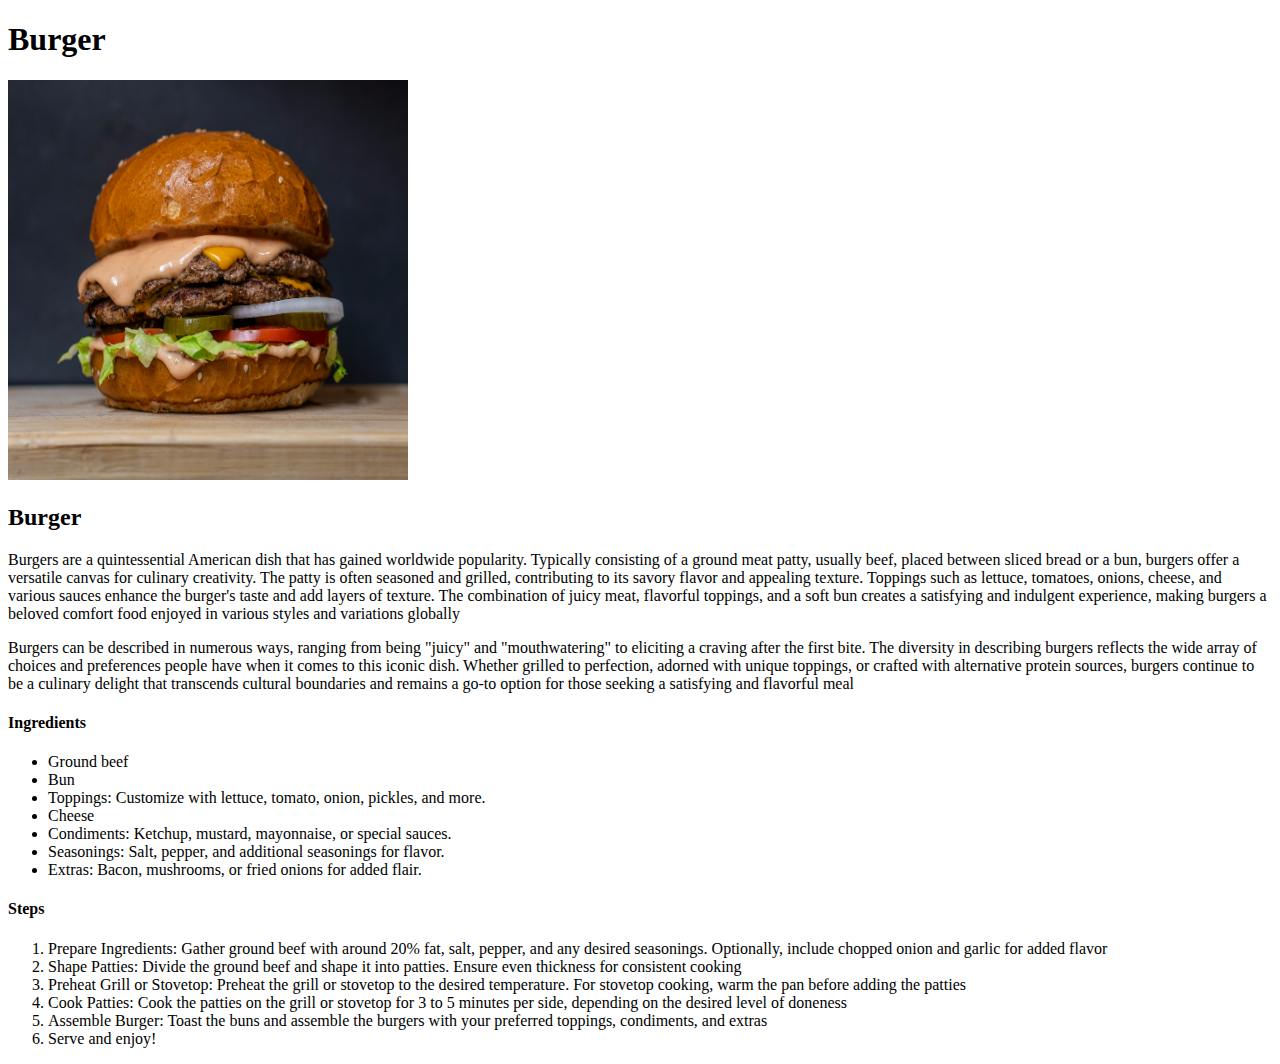
<file: burger.html>
<!DOCTYPE html>
<html lang="en">
<head>
    <meta charset="UTF-8">
    <meta name="viewport" content="width=device-width, initial-scale=1.0">
    <title>Lasagna</title>
</head>
    <body>
        <h1>Burger</h1>

        <img src="burger.jpg" alt="Burger" width="400" height="400">
        <h2>Burger</h2>
        <p>Burgers are a quintessential American dish that has gained worldwide popularity. Typically consisting of a ground meat patty, usually beef, placed between sliced bread or a bun, burgers offer a versatile canvas for culinary creativity. The patty is often seasoned and grilled, contributing to its savory flavor and appealing texture. Toppings such as lettuce, tomatoes, onions, cheese, and various sauces enhance the burger's taste and add layers of texture. The combination of juicy meat, flavorful toppings, and a soft bun creates a satisfying and indulgent experience, making burgers a beloved comfort food enjoyed in various styles and variations globally</p>
        <p>Burgers can be described in numerous ways, ranging from being "juicy" and "mouthwatering" to eliciting a craving after the first bite. The diversity in describing burgers reflects the wide array of choices and preferences people have when it comes to this iconic dish. Whether grilled to perfection, adorned with unique toppings, or crafted with alternative protein sources, burgers continue to be a culinary delight that transcends cultural boundaries and remains a go-to option for those seeking a satisfying and flavorful meal</p>
        <h4>Ingredients</h4>
        <ul>
            <li>Ground beef</li>
            <li>Bun</li>
            <li>Toppings: Customize with lettuce, tomato, onion, pickles, and more.</li>
            <li>Cheese</li>
            <li>Condiments: Ketchup, mustard, mayonnaise, or special sauces.</li>
            <li>Seasonings: Salt, pepper, and additional seasonings for flavor.</li>
            <li>Extras: Bacon, mushrooms, or fried onions for added flair.</li>
        </ul>
        <h4>Steps</h4>
        <ol>
            <li>Prepare Ingredients: Gather ground beef with around 20% fat, salt, pepper, and any desired seasonings. Optionally, include chopped onion and garlic for added flavor </li>
            <li>Shape Patties: Divide the ground beef and shape it into patties. Ensure even thickness for consistent cooking</li>
            <li>Preheat Grill or Stovetop: Preheat the grill or stovetop to the desired temperature. For stovetop cooking, warm the pan before adding the patties</li>
            <li>Cook Patties: Cook the patties on the grill or stovetop for 3 to 5 minutes per side, depending on the desired level of doneness</li>
            <li>Assemble Burger: Toast the buns and assemble the burgers with your preferred toppings, condiments, and extras</li>
            <li>Serve and enjoy!</li>
        </ol>
    </body>
</html>
</file>
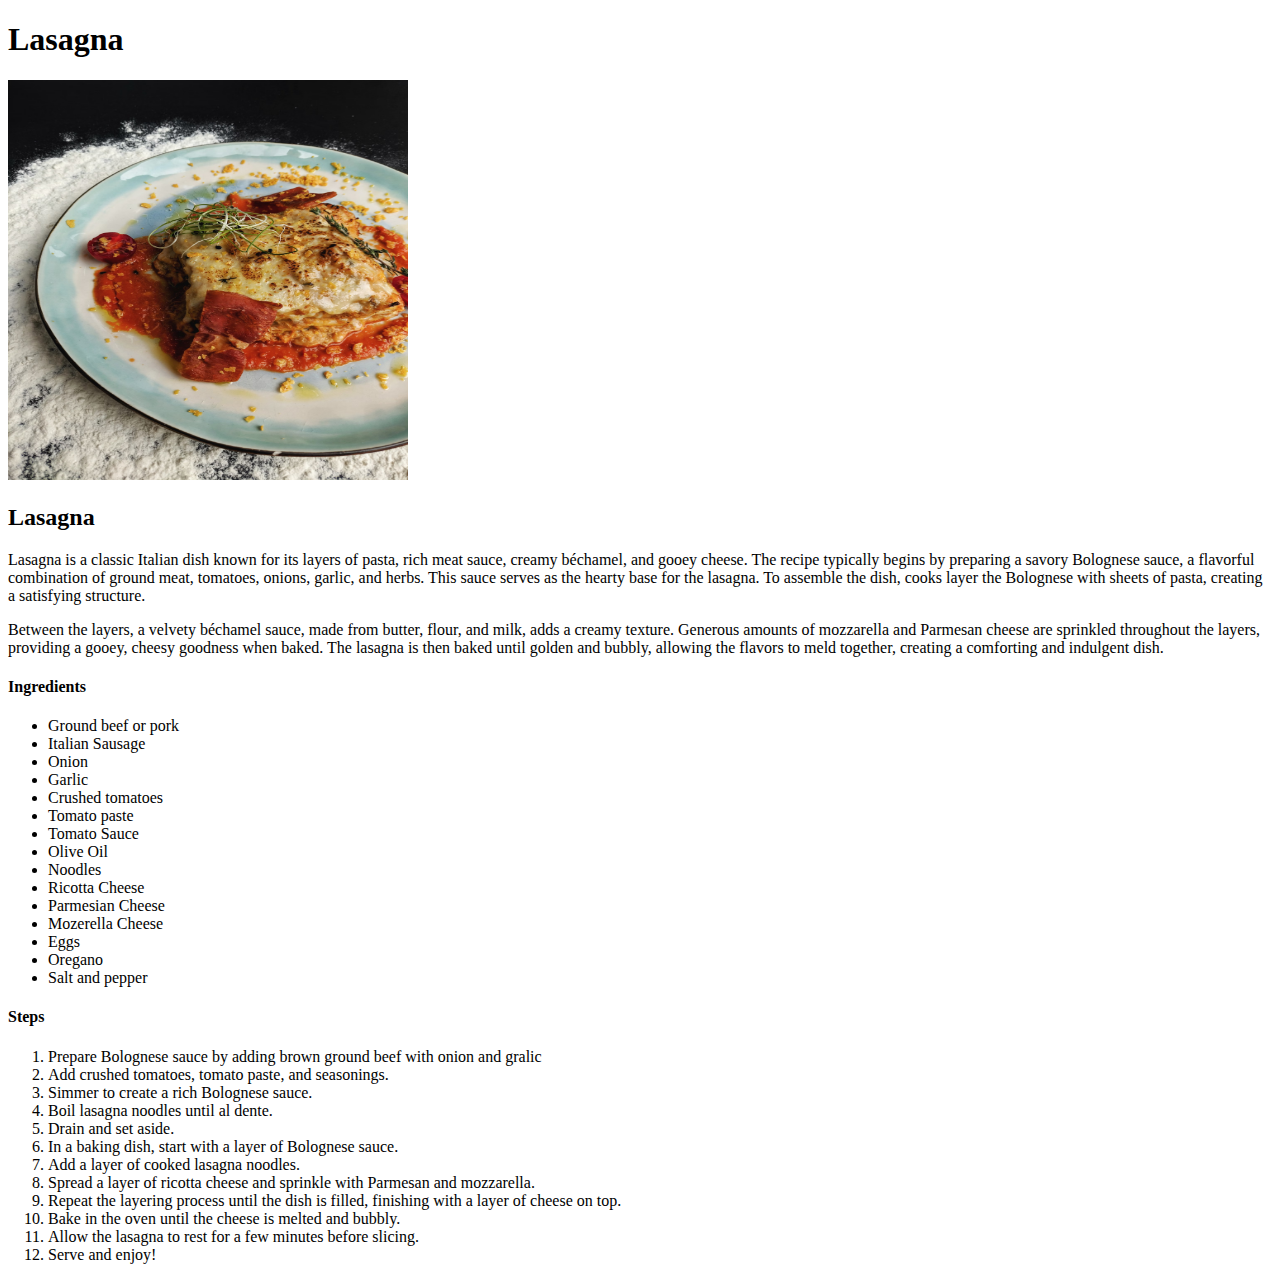
<file: lasagna.html>
<!DOCTYPE html>
<html lang="en">
<head>
    <meta charset="UTF-8">
    <meta name="viewport" content="width=device-width, initial-scale=1.0">
    <title>Lasagna</title>
</head>
    <body>
        <h1>Lasagna</h1>

        <img src="lasagna.avif" alt="lasagna pic" width="400" height="400">
        <h2>Lasagna</h2>
        <p>Lasagna is a classic Italian dish known for its layers of pasta, rich meat sauce, creamy béchamel, and gooey cheese. The recipe typically begins by preparing a savory Bolognese sauce, a flavorful combination of ground meat, tomatoes, onions, garlic, and herbs. This sauce serves as the hearty base for the lasagna. To assemble the dish, cooks layer the Bolognese with sheets of pasta, creating a satisfying structure. </p>
        <p>Between the layers, a velvety béchamel sauce, made from butter, flour, and milk, adds a creamy texture. Generous amounts of mozzarella and Parmesan cheese are sprinkled throughout the layers, providing a gooey, cheesy goodness when baked. The lasagna is then baked until golden and bubbly, allowing the flavors to meld together, creating a comforting and indulgent dish.</p>
        <h4>Ingredients</h4>
        <ul>
            <li>Ground beef or pork</li>
            <li>Italian Sausage</li>
            <li>Onion</li>
            <li>Garlic</li>
            <li>Crushed tomatoes</li>
            <li>Tomato paste</li>
            <li>Tomato Sauce</li>
            <li>Olive Oil</li>
            <li>Noodles</li>
            <li>Ricotta Cheese</li>
            <li>Parmesian Cheese</li>
            <li>Mozerella Cheese</li>
            <li>Eggs</li>
            <li>Oregano</li>
            <li>Salt and pepper</li>
        </ul>
        <h4>Steps</h4>
        <ol>
            <li>Prepare Bolognese sauce by adding brown ground beef with onion and gralic</li>
            <li>Add crushed tomatoes, tomato paste, and seasonings.</li>
            <li>Simmer to create a rich Bolognese sauce.</li>
            <li>Boil lasagna noodles until al dente.</li>
            <li>Drain and set aside.</li>
            <li>In a baking dish, start with a layer of Bolognese sauce.</li>
            <li>Add a layer of cooked lasagna noodles.</li>
            <li>Spread a layer of ricotta cheese and sprinkle with Parmesan and mozzarella.</li>
            <li>Repeat the layering process until the dish is filled, finishing with a layer of cheese on top.</li>
            <li>Bake in the oven until the cheese is melted and bubbly.</li>
            <li>Allow the lasagna to rest for a few minutes before slicing.</li>
            <li>Serve and enjoy!</li>
        </ol>
    </body>
</html>
</file>
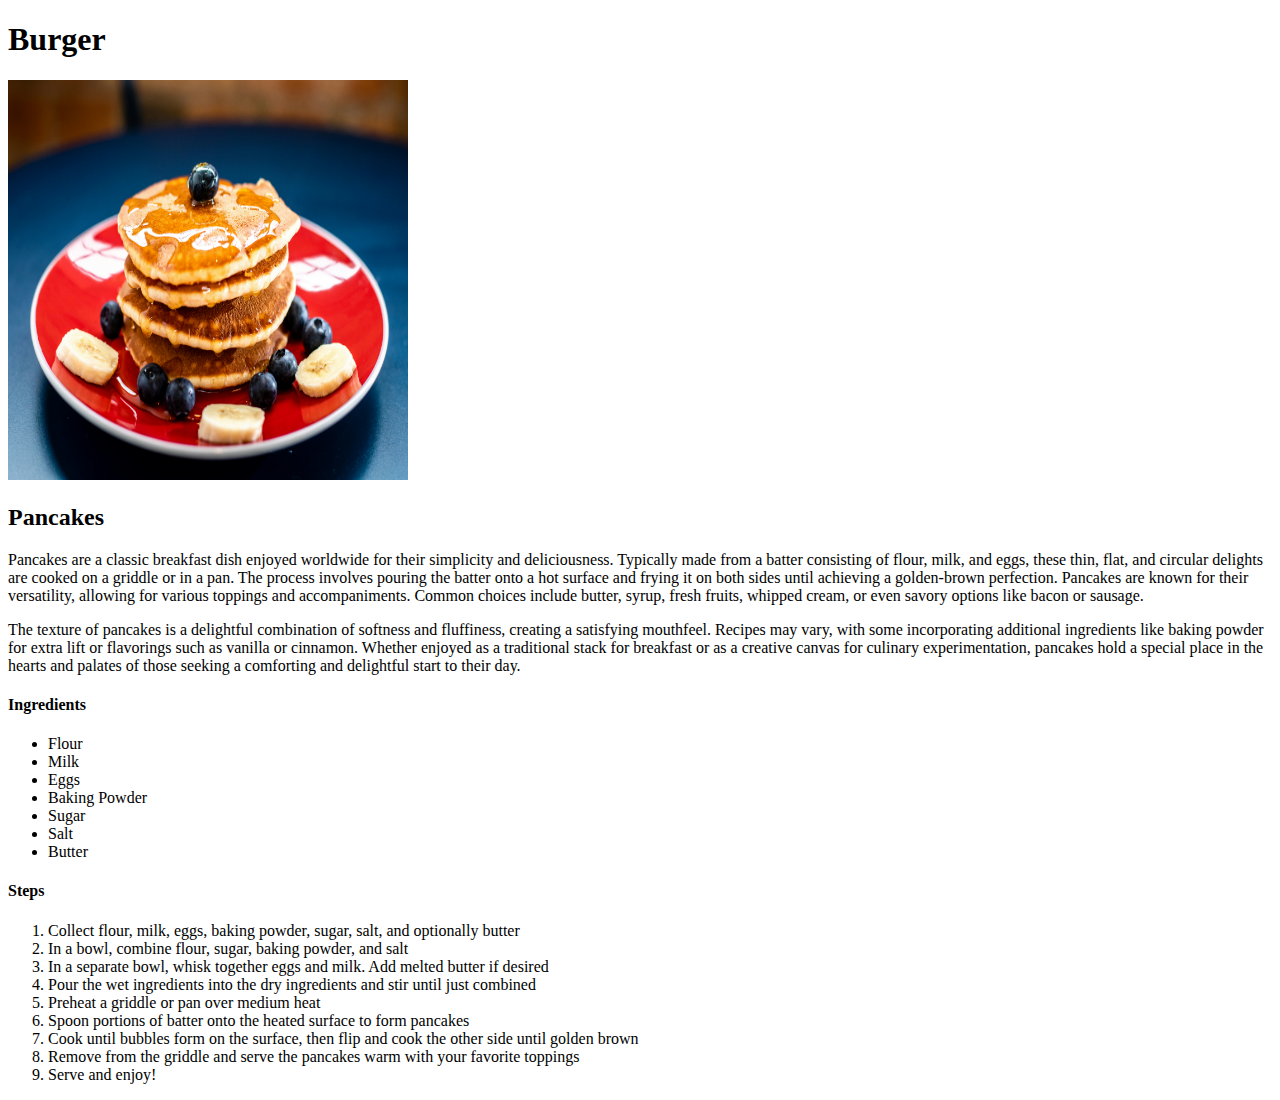
<file: pancakes.html>
<!DOCTYPE html>
<html lang="en">
<head>
    <meta charset="UTF-8">
    <meta name="viewport" content="width=device-width, initial-scale=1.0">
    <title>Lasagna</title>
</head>
    <body>
        <h1>Burger</h1>

        <img src="pancakes.jpg" alt="Pancakes" width="400" height="400">
        <h2>Pancakes</h2>
        <p>Pancakes are a classic breakfast dish enjoyed worldwide for their simplicity and deliciousness. Typically made from a batter consisting of flour, milk, and eggs, these thin, flat, and circular delights are cooked on a griddle or in a pan. The process involves pouring the batter onto a hot surface and frying it on both sides until achieving a golden-brown perfection. Pancakes are known for their versatility, allowing for various toppings and accompaniments. Common choices include butter, syrup, fresh fruits, whipped cream, or even savory options like bacon or sausage.</p>
        <p>The texture of pancakes is a delightful combination of softness and fluffiness, creating a satisfying mouthfeel. Recipes may vary, with some incorporating additional ingredients like baking powder for extra lift or flavorings such as vanilla or cinnamon. Whether enjoyed as a traditional stack for breakfast or as a creative canvas for culinary experimentation, pancakes hold a special place in the hearts and palates of those seeking a comforting and delightful start to their day.</p>
        <h4>Ingredients</h4>
        <ul>
            <li>Flour</li>
            <li>Milk</li>
            <li>Eggs</li>
            <li>Baking Powder</li>
            <li>Sugar</li>
            <li>Salt</li>
            <li>Butter</li>
        </ul>
        <h4>Steps</h4>
        <ol>
            <li>Collect flour, milk, eggs, baking powder, sugar, salt, and optionally butter</li>
            <li>In a bowl, combine flour, sugar, baking powder, and salt</li>
            <li>In a separate bowl, whisk together eggs and milk. Add melted butter if desired</li>
            <li>Pour the wet ingredients into the dry ingredients and stir until just combined</li>
            <li>Preheat a griddle or pan over medium heat</li>
            <li>Spoon portions of batter onto the heated surface to form pancakes</li>
            <li>Cook until bubbles form on the surface, then flip and cook the other side until golden brown</li>
            <li>Remove from the griddle and serve the pancakes warm with your favorite toppings</li>
            <li>Serve and enjoy!</li>
        </ol>
    </body>
</html>
</file>
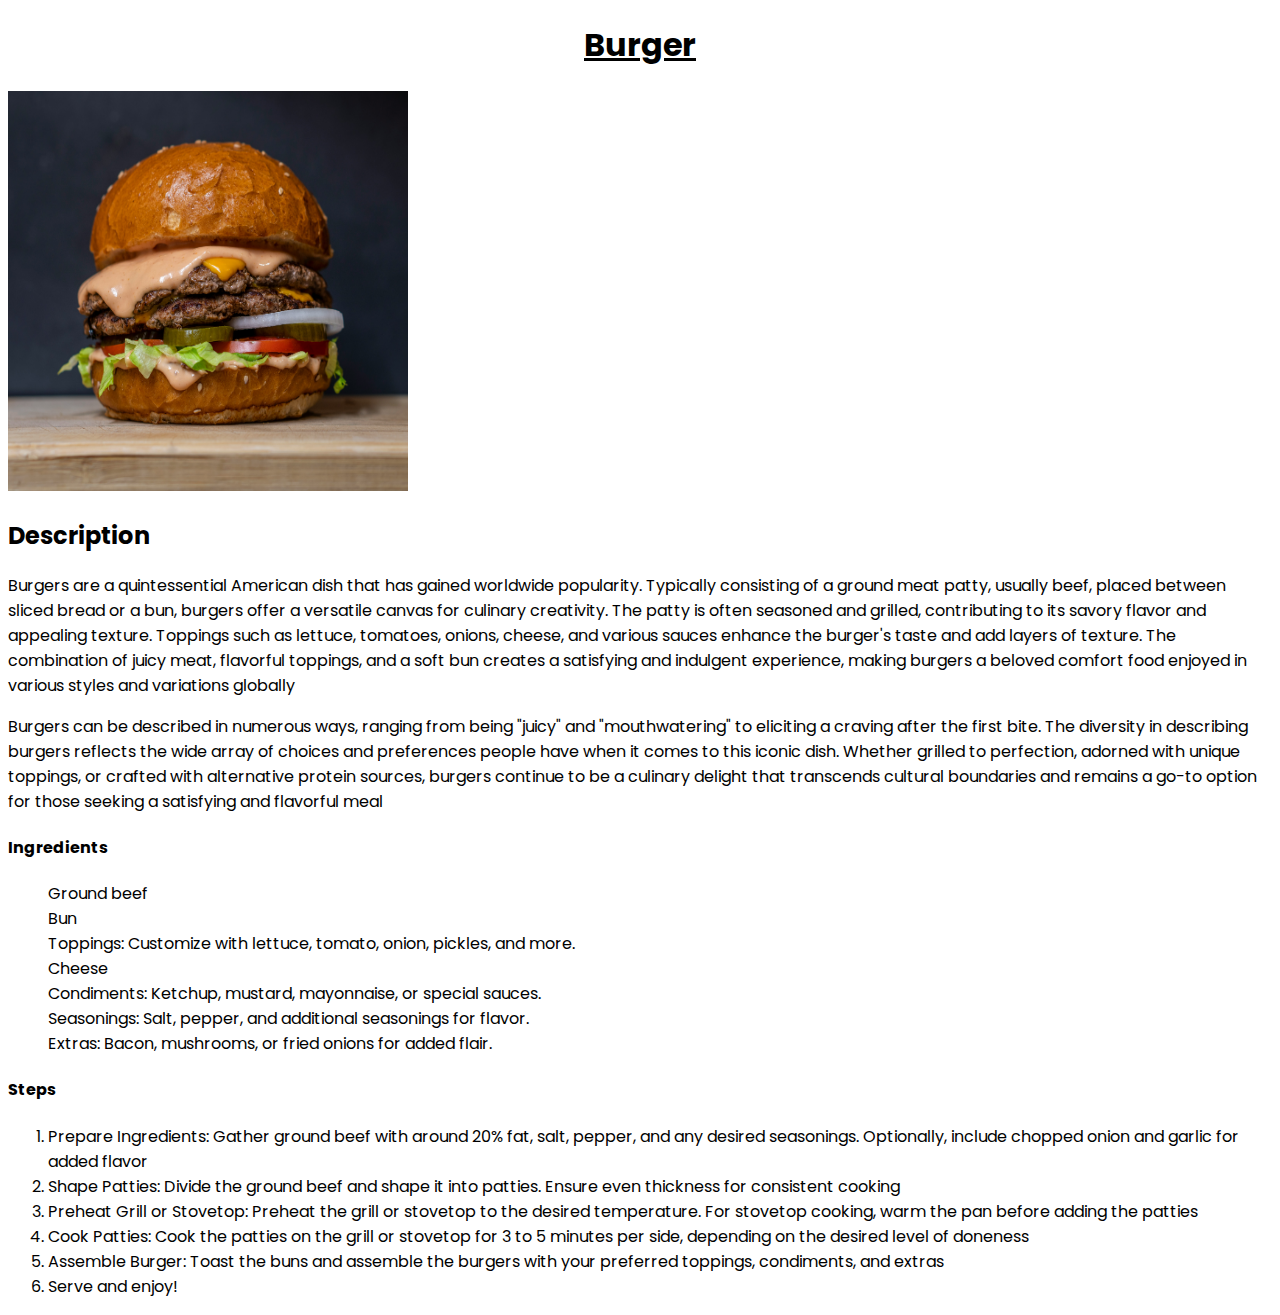
<file: Recipes/burger.html>
<!DOCTYPE html>
<html lang="en">
<head>
    <meta charset="UTF-8">
    <meta name="viewport" content="width=device-width, initial-scale=1.0">
    <link rel="stylesheet" href="styles.css">
    <title>Burger</title>
</head>
    <body>
        <h1 class="name">Burger</h1>

        <img src="burger.jpg" alt="Burger" width="400" height="400">
        <h2>Description</h2>
        <p>Burgers are a quintessential American dish that has gained worldwide popularity. Typically consisting of a ground meat patty, usually beef, placed between sliced bread or a bun, burgers offer a versatile canvas for culinary creativity. The patty is often seasoned and grilled, contributing to its savory flavor and appealing texture. Toppings such as lettuce, tomatoes, onions, cheese, and various sauces enhance the burger's taste and add layers of texture. The combination of juicy meat, flavorful toppings, and a soft bun creates a satisfying and indulgent experience, making burgers a beloved comfort food enjoyed in various styles and variations globally</p>
        <p>Burgers can be described in numerous ways, ranging from being "juicy" and "mouthwatering" to eliciting a craving after the first bite. The diversity in describing burgers reflects the wide array of choices and preferences people have when it comes to this iconic dish. Whether grilled to perfection, adorned with unique toppings, or crafted with alternative protein sources, burgers continue to be a culinary delight that transcends cultural boundaries and remains a go-to option for those seeking a satisfying and flavorful meal</p>
        <h4>Ingredients</h4>
        <ul>
            <li>Ground beef</li>
            <li>Bun</li>
            <li>Toppings: Customize with lettuce, tomato, onion, pickles, and more.</li>
            <li>Cheese</li>
            <li>Condiments: Ketchup, mustard, mayonnaise, or special sauces.</li>
            <li>Seasonings: Salt, pepper, and additional seasonings for flavor.</li>
            <li>Extras: Bacon, mushrooms, or fried onions for added flair.</li>
        </ul>
        <h4>Steps</h4>
        <ol>
            <li>Prepare Ingredients: Gather ground beef with around 20% fat, salt, pepper, and any desired seasonings. Optionally, include chopped onion and garlic for added flavor </li>
            <li>Shape Patties: Divide the ground beef and shape it into patties. Ensure even thickness for consistent cooking</li>
            <li>Preheat Grill or Stovetop: Preheat the grill or stovetop to the desired temperature. For stovetop cooking, warm the pan before adding the patties</li>
            <li>Cook Patties: Cook the patties on the grill or stovetop for 3 to 5 minutes per side, depending on the desired level of doneness</li>
            <li>Assemble Burger: Toast the buns and assemble the burgers with your preferred toppings, condiments, and extras</li>
            <li>Serve and enjoy!</li>
        </ol>
    </body>
</html>
</file>
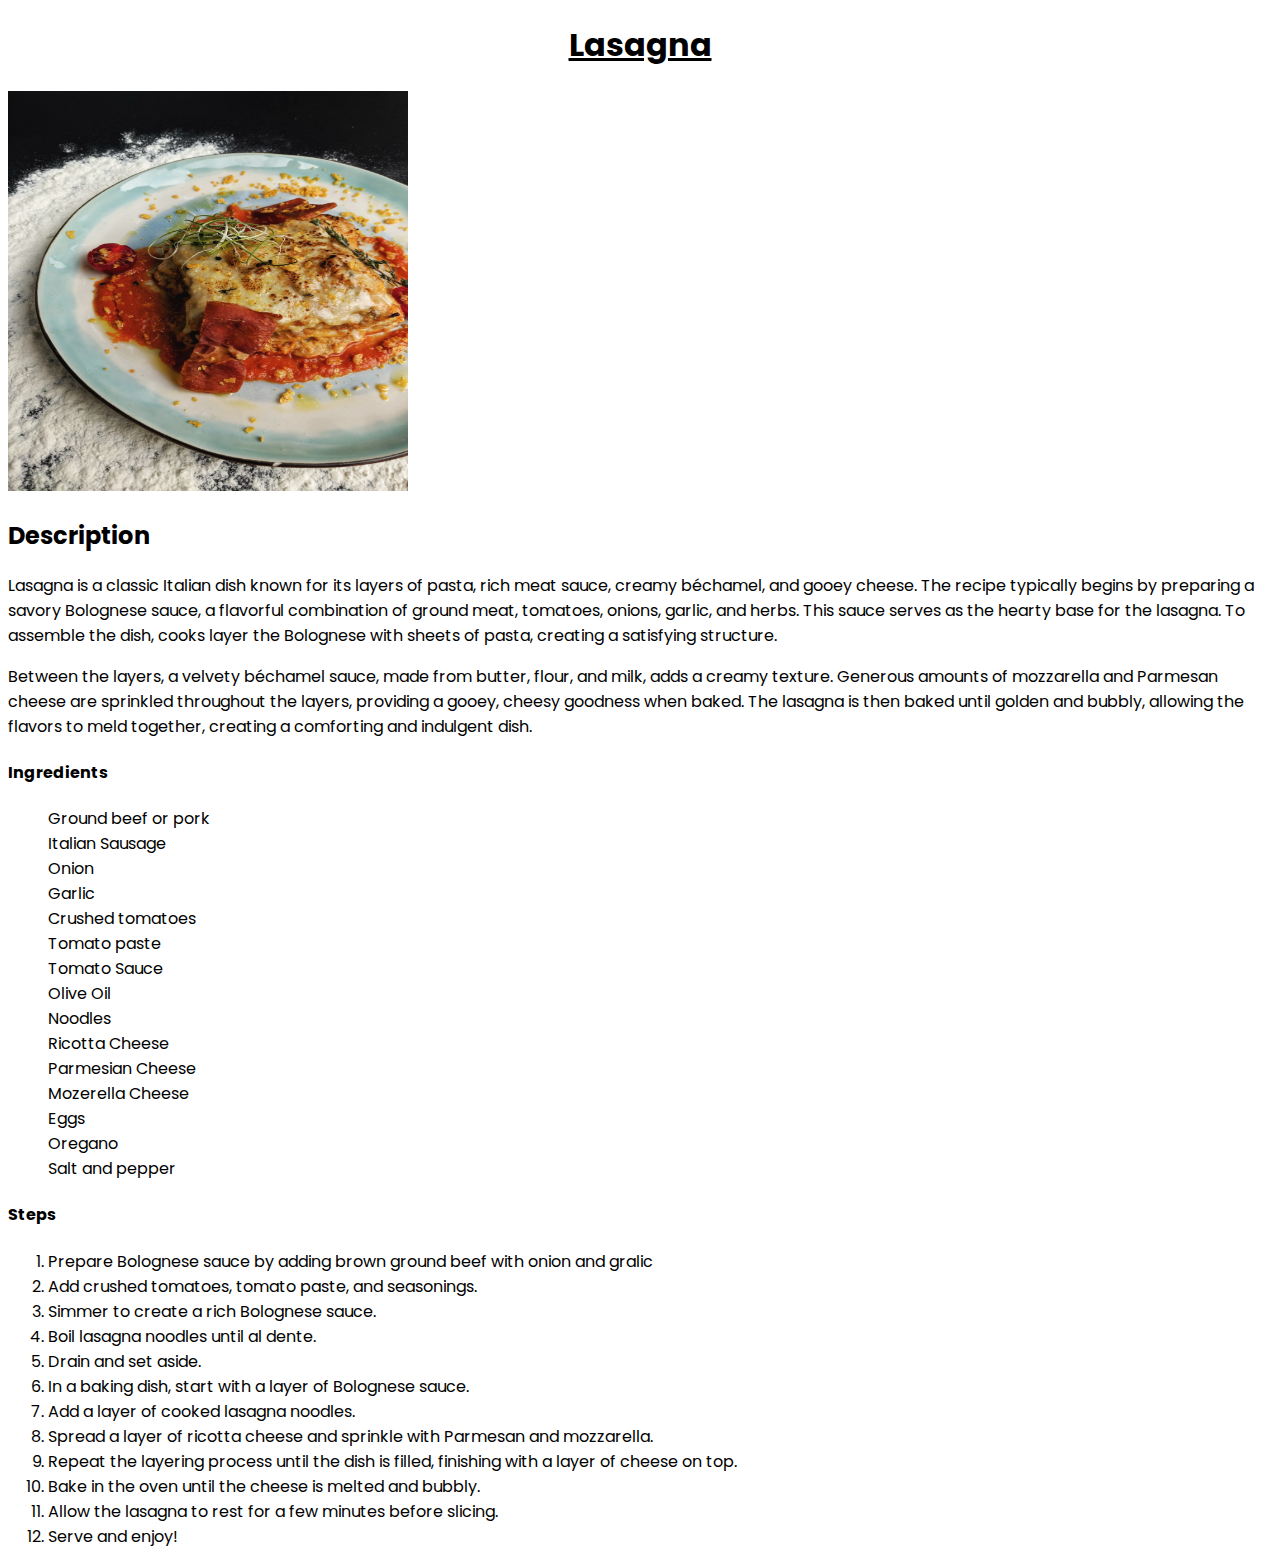
<file: Recipes/lasagna.html>
<!DOCTYPE html>
<html lang="en">
<head>
    <meta charset="UTF-8">
    <meta name="viewport" content="width=device-width, initial-scale=1.0">
    <title>Lasagna</title>
</head>
    <body>
        <h1 class="name">Lasagna</h1>

        <img src="lasagna.avif" alt="lasagna pic" width="400" height="400">
        <link rel="stylesheet" href="styles.css">
        <h2>Description</h2>
        <p>Lasagna is a classic Italian dish known for its layers of pasta, rich meat sauce, creamy béchamel, and gooey cheese. The recipe typically begins by preparing a savory Bolognese sauce, a flavorful combination of ground meat, tomatoes, onions, garlic, and herbs. This sauce serves as the hearty base for the lasagna. To assemble the dish, cooks layer the Bolognese with sheets of pasta, creating a satisfying structure. </p>
        <p>Between the layers, a velvety béchamel sauce, made from butter, flour, and milk, adds a creamy texture. Generous amounts of mozzarella and Parmesan cheese are sprinkled throughout the layers, providing a gooey, cheesy goodness when baked. The lasagna is then baked until golden and bubbly, allowing the flavors to meld together, creating a comforting and indulgent dish.</p>
        <h4>Ingredients</h4>
        <ul>
            <li>Ground beef or pork</li>
            <li>Italian Sausage</li>
            <li>Onion</li>
            <li>Garlic</li>
            <li>Crushed tomatoes</li>
            <li>Tomato paste</li>
            <li>Tomato Sauce</li>
            <li>Olive Oil</li>
            <li>Noodles</li>
            <li>Ricotta Cheese</li>
            <li>Parmesian Cheese</li>
            <li>Mozerella Cheese</li>
            <li>Eggs</li>
            <li>Oregano</li>
            <li>Salt and pepper</li>
        </ul>
        <h4>Steps</h4>
        <ol>
            <li>Prepare Bolognese sauce by adding brown ground beef with onion and gralic</li>
            <li>Add crushed tomatoes, tomato paste, and seasonings.</li>
            <li>Simmer to create a rich Bolognese sauce.</li>
            <li>Boil lasagna noodles until al dente.</li>
            <li>Drain and set aside.</li>
            <li>In a baking dish, start with a layer of Bolognese sauce.</li>
            <li>Add a layer of cooked lasagna noodles.</li>
            <li>Spread a layer of ricotta cheese and sprinkle with Parmesan and mozzarella.</li>
            <li>Repeat the layering process until the dish is filled, finishing with a layer of cheese on top.</li>
            <li>Bake in the oven until the cheese is melted and bubbly.</li>
            <li>Allow the lasagna to rest for a few minutes before slicing.</li>
            <li>Serve and enjoy!</li>
        </ol>
    </body>
</html>
</file>
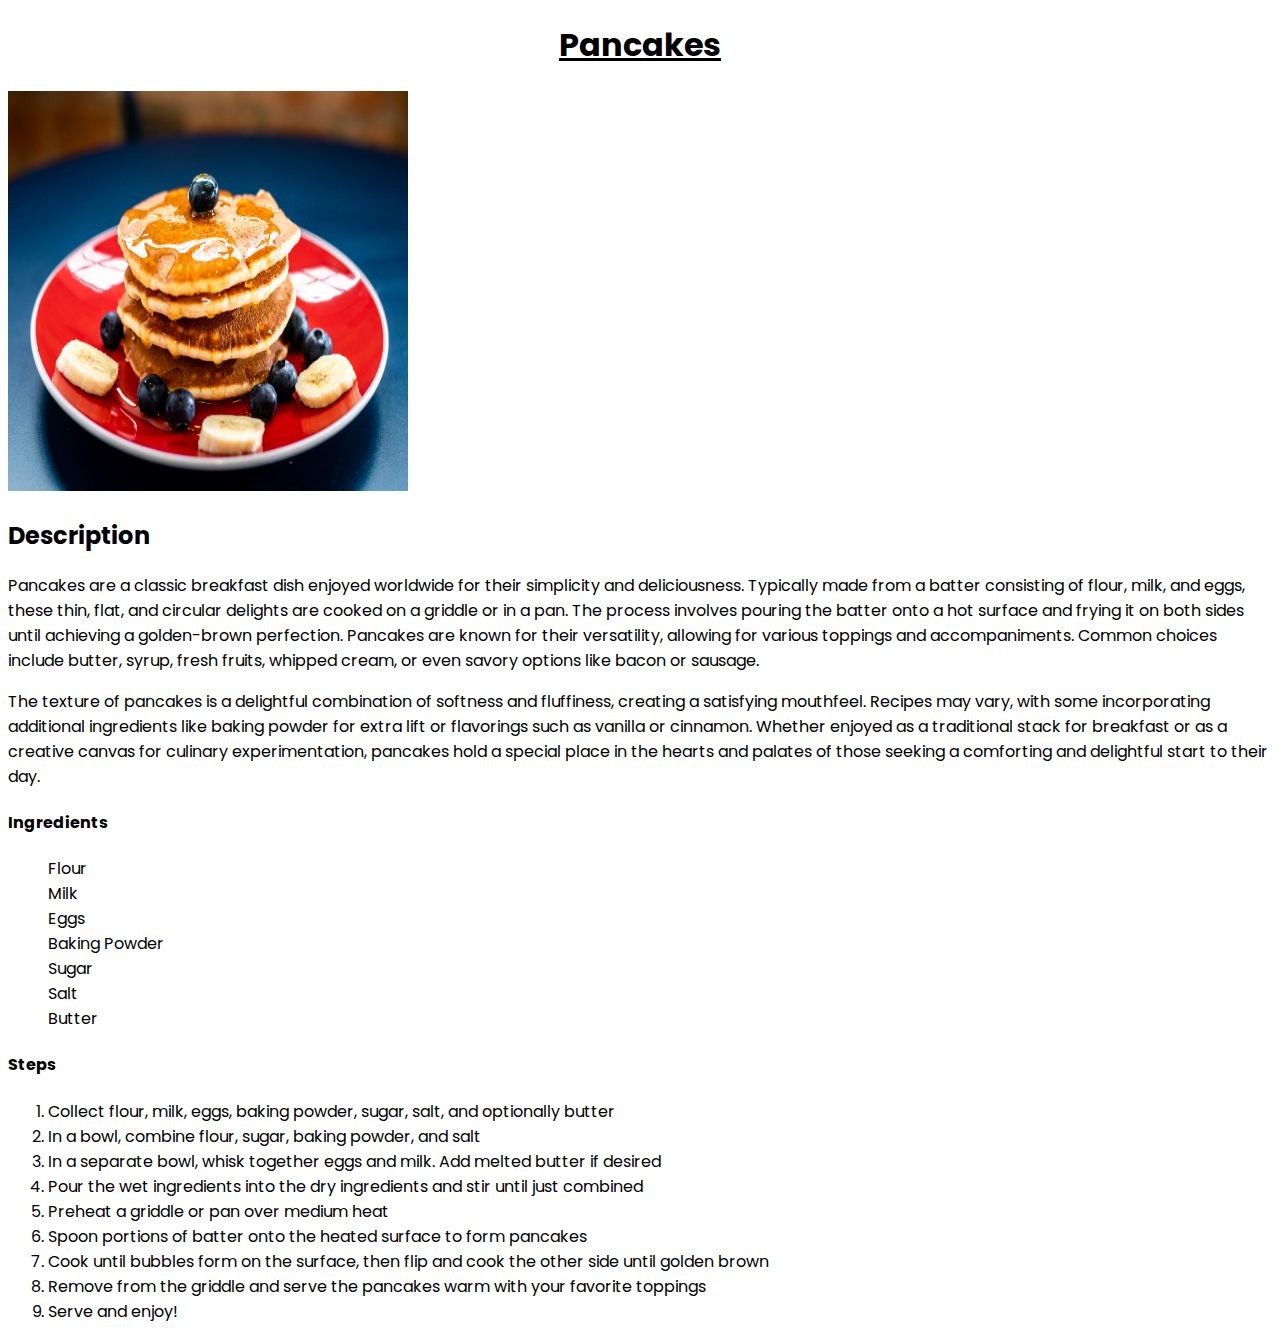
<file: Recipes/pancakes.html>
<!DOCTYPE html>
<html lang="en">
<head>
    <meta charset="UTF-8">
    <meta name="viewport" content="width=device-width, initial-scale=1.0">
    <link rel="stylesheet" href="styles.css">
    <title>Pancakes</title>
</head>
    <body>
        <h1 class="name">Pancakes</h1>

        <img src="pancakes.jpg" alt="Pancakes" width="400" height="400">
        <h2>Description</h2>
        <p>Pancakes are a classic breakfast dish enjoyed worldwide for their simplicity and deliciousness. Typically made from a batter consisting of flour, milk, and eggs, these thin, flat, and circular delights are cooked on a griddle or in a pan. The process involves pouring the batter onto a hot surface and frying it on both sides until achieving a golden-brown perfection. Pancakes are known for their versatility, allowing for various toppings and accompaniments. Common choices include butter, syrup, fresh fruits, whipped cream, or even savory options like bacon or sausage.</p>
        <p>The texture of pancakes is a delightful combination of softness and fluffiness, creating a satisfying mouthfeel. Recipes may vary, with some incorporating additional ingredients like baking powder for extra lift or flavorings such as vanilla or cinnamon. Whether enjoyed as a traditional stack for breakfast or as a creative canvas for culinary experimentation, pancakes hold a special place in the hearts and palates of those seeking a comforting and delightful start to their day.</p>
        <h4>Ingredients</h4>
        <ul>
            <li>Flour</li>
            <li>Milk</li>
            <li>Eggs</li>
            <li>Baking Powder</li>
            <li>Sugar</li>
            <li>Salt</li>
            <li>Butter</li>
        </ul>
        <h4>Steps</h4>
        <ol>
            <li>Collect flour, milk, eggs, baking powder, sugar, salt, and optionally butter</li>
            <li>In a bowl, combine flour, sugar, baking powder, and salt</li>
            <li>In a separate bowl, whisk together eggs and milk. Add melted butter if desired</li>
            <li>Pour the wet ingredients into the dry ingredients and stir until just combined</li>
            <li>Preheat a griddle or pan over medium heat</li>
            <li>Spoon portions of batter onto the heated surface to form pancakes</li>
            <li>Cook until bubbles form on the surface, then flip and cook the other side until golden brown</li>
            <li>Remove from the griddle and serve the pancakes warm with your favorite toppings</li>
            <li>Serve and enjoy!</li>
        </ol>
    </body>
</html>
</file>
<file: Recipes/styles.css>
@import url('https://fonts.googleapis.com/css2?family=Poppins:ital,wght@0,300;0,400;0,500;1,300;1,400&display=swap');

body{
    font-family: 'Poppins', sans-serif;
    
}
.head-title{
    text-align: center;
    color: white;
    font-size: 50px;
    text-decoration: underline;
}
.main-body{
    background: url(/home/hania/Downloads/dan-gold-E6HjQaB7UEA-unsplash.jpg);
    background-size: cover;
    display: flex;
    justify-content: center;
    align-items: center;
    flex-direction: column;
}
.menu
{
    background-color: transparent;
    margin-top: 120px;    
}

a {
    text-decoration: none;
    color: white;
    font-size: 45px;
    

}
ul{
    list-style: none;
}
.food{
    padding-bottom: 20px;
}
.name{
    text-align: center;
    text-decoration: underline;

}
</file>
